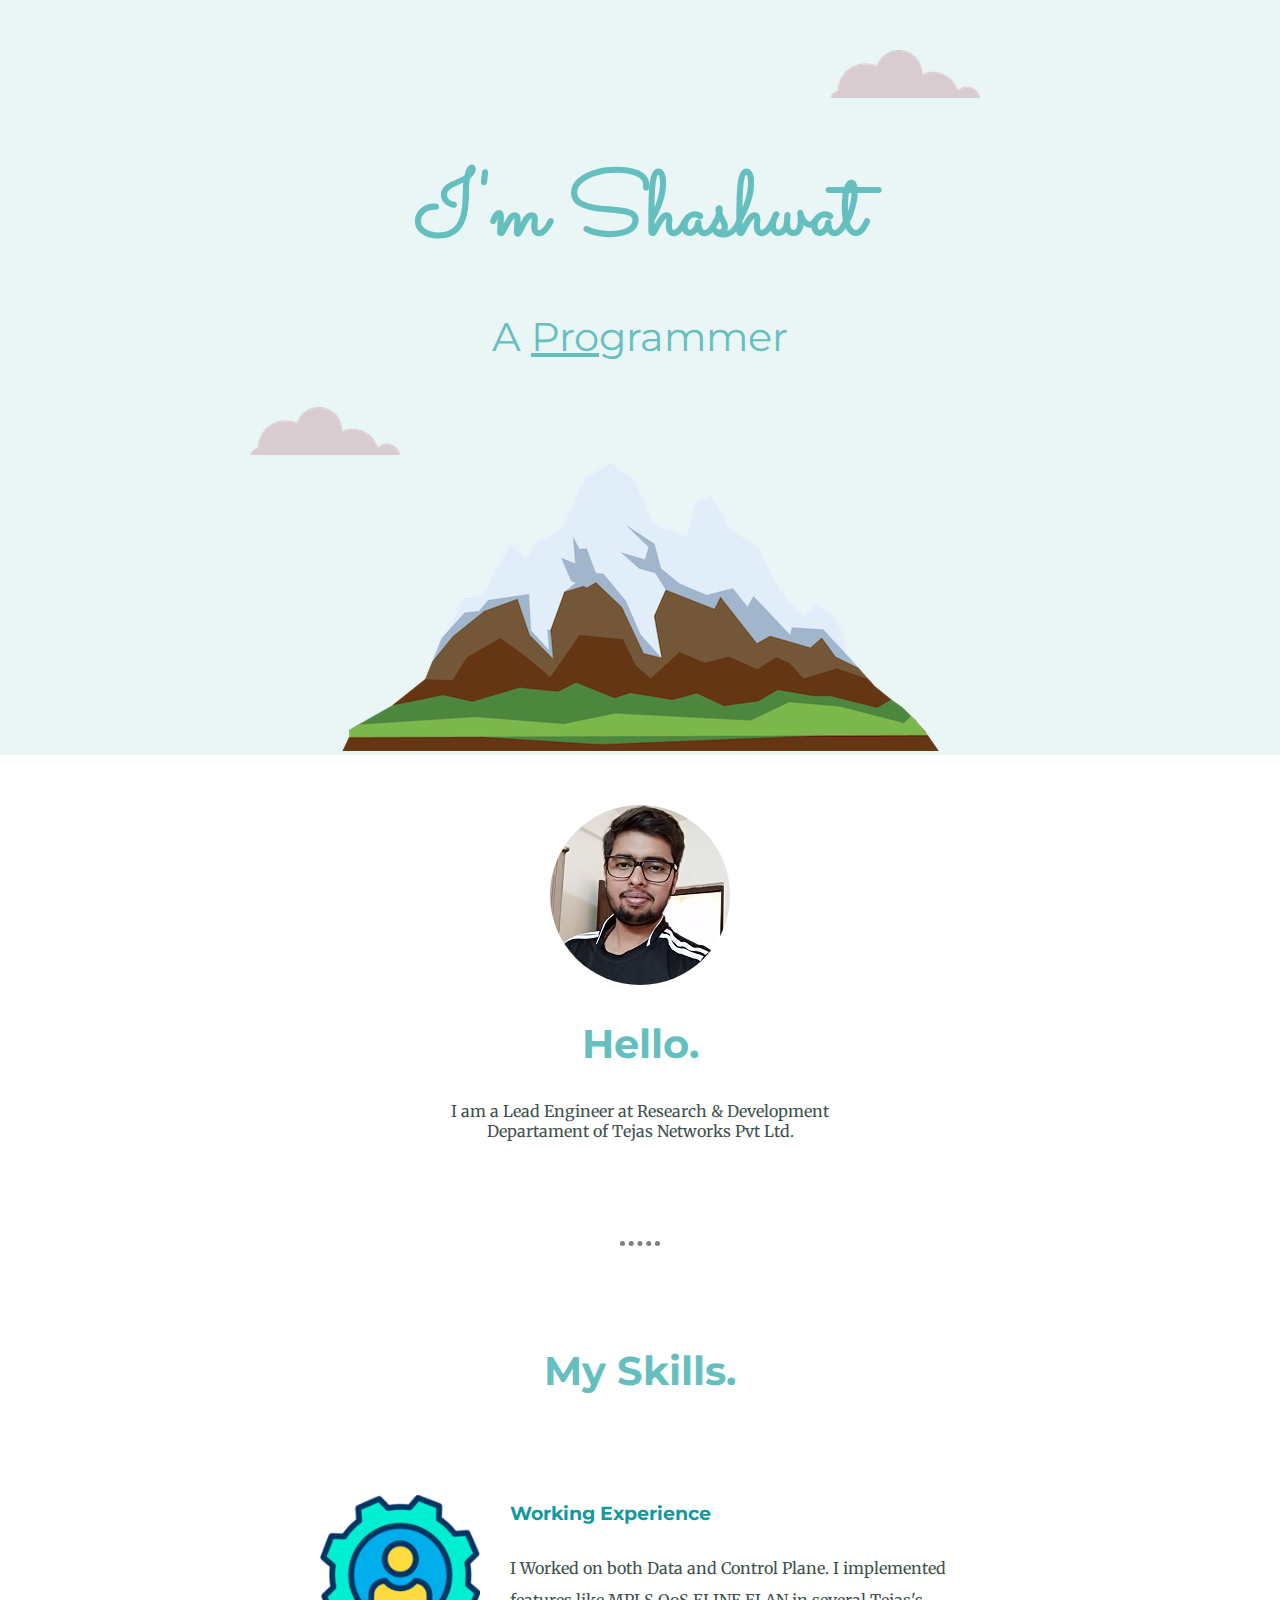
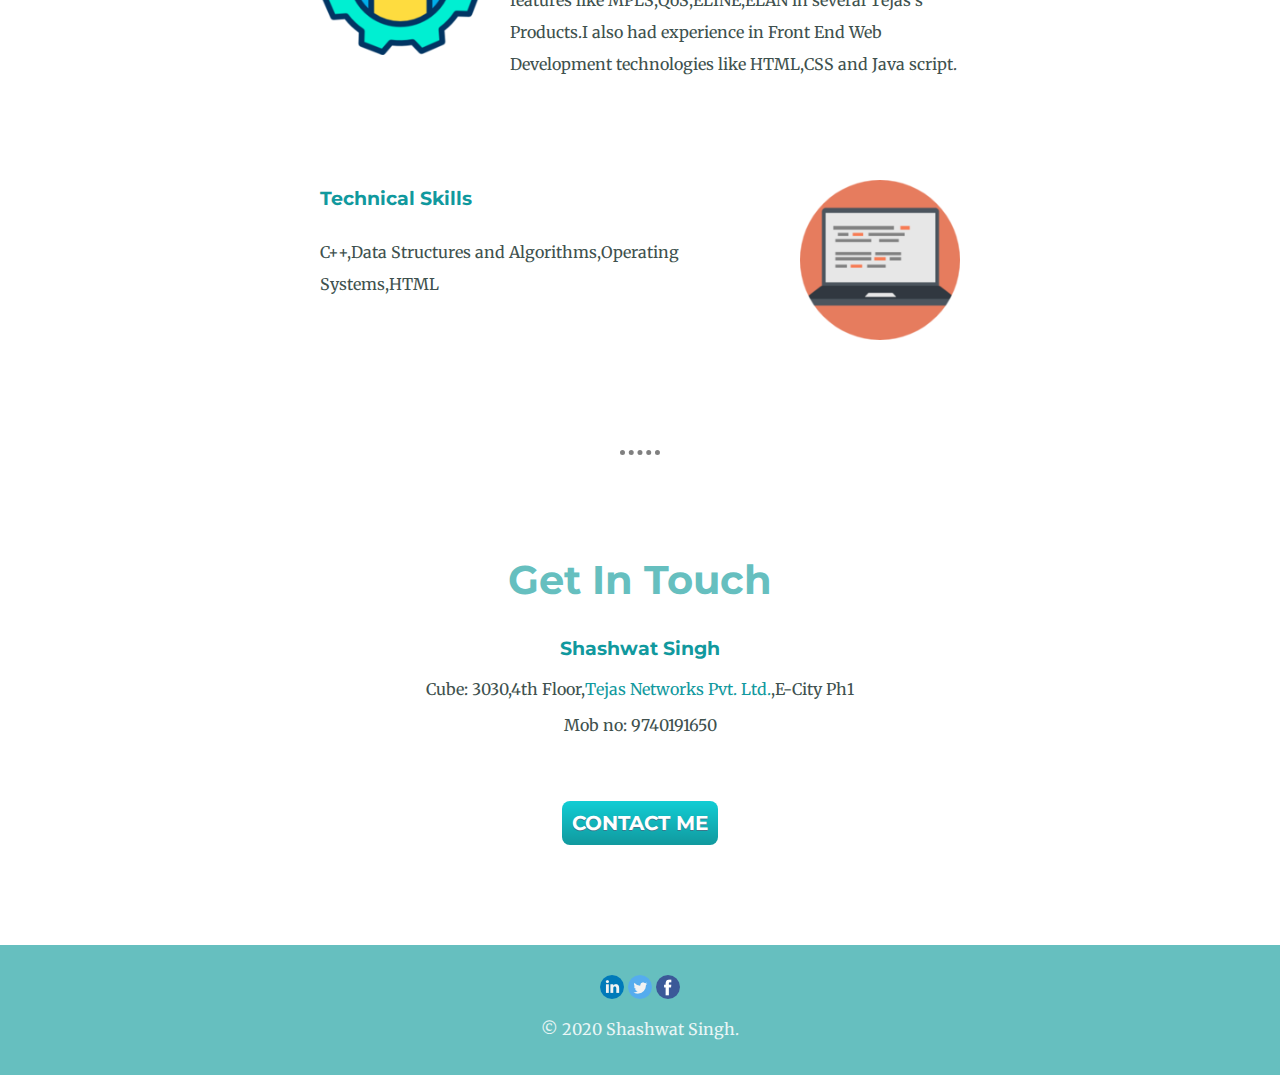
<file: index.html>
<!DOCTYPE html>
<html lang="en" dir="ltr">
  <head>
    <meta charset="utf-8">
    <title>Shashwat Singh</title>
    <link rel="stylesheet" href="css/styles.css">
    <link rel="icon" href="favicon.ico">
    <link href="https://fonts.googleapis.com/css2?family=Merriweather&family=Montserrat&family=Sacramento&display=swap" rel="stylesheet">
  </head>
  <body>
    <div class="top-container">
      <img class="top-cloud" src="images/cloud.png" alt="cloud-image">
      <h1>I'm Shashwat</h1>
      <h2 class="mini-desc">A <span>Pro</span>grammer</h2>
      <img class ="bottom-cloud" src="images/cloud.png" alt="cloud-image">
      <img class="mountain" src="images/mountain.png" alt="mountain-image">
    </div>
    <div class="middle-container">
      <div class="profile">
        <img src="images/my_image.png" alt="shashwat's image">
        <h2>Hello.</h2>
        <p class="brief-self-desc">I am a Lead Engineer at Research & Development Departament of Tejas Networks Pvt Ltd.</p>
      </div>
      <hr>
      <div class="skills">
        <h2 class="my-skills">My Skills.</h2>
        <div class="skill-row">
          <img class="we-img" src="images/resize-worker.png" alt="workin_exp image">
          <!-- <div class="ch"> -->
          <h3>Working Experience</h3>
          <p class="we-desc">I Worked on both Data and Control Plane.
            I implemented features like MPLS,QoS,ELINE,ELAN in several Tejas's Products.I also had experience in Front End Web Development
            technologies like HTML,CSS and Java script.</p>
          <!-- </div> -->
        </div>
        <div class="skill-row">
          <img class="ts-img" src="images/resize-circle-cropped.png" alt="tech_skill image">
          <h3>Technical Skills</h3>
          <p class="ts-desc">C++,Data Structures and Algorithms,Operating Systems,HTML</p>
        </div>
      </div>
      <hr>
      <div class="contact-me">
        <h2>Get In Touch</h2>
        <h3>Shashwat Singh</h3>
        <p>Cube: 3030,4th Floor,<a href="https://www.tejasnetworks.com/" target="_blank">Tejas Networks Pvt. Ltd.</a>,E-City Ph1</p>
        <p>Mob no: 9740191650</p>
        <a href="mailto:shass104@gmail.com" class="myButton">CONTACT ME</a>
        <!-- <a class="btn" href="mailto:shass104@gmail.com">CONTACT ME</a> -->
      </div>
    </div>


    <div class="bottom-container">
      <a class="footer-link" target="_blank" href="https://in.linkedin.com/in/shashwat-singh-08623b23"><img src="images/linkedin.png" alt="linkedin"></a>
      <a class="footer-link" target="_blank" href="https://twitter.com/shass104"><img src="images/twitter.png" alt="twitter"></a>
      <a class="footer-link" target="_blank" href="https://www.facebook.com/shashwat.singh.1447"><img src="images/facebook.png" alt="facebook"></a>
      <p class="copyright">© 2020 Shashwat Singh.</p>
    </div>
  </body>
</html>
</file>
<file: css/styles.css>
/*div{
  background-color: #eaf6f6;
}*/

span
{
  text-decoration: underline;
}

body
{
  /*background-color: #e4f9f5;*/
  color: #40514E;
  text-align: center;
  font-family: 'Merriweather', serif;
  margin: 0;
}

h1
{
  color: #66BFBF;
  font-family: 'Sacramento', cursive;
  font-size: 5.625rem;
  margin: 50px auto 0 auto;    /*top right bottom left*/
}

h2
{
  color: #66BFBF;
  font-family: 'Montserrat', sans-serif;
  font-size: 2.5rem;
  margin-top: 30px;
}

h3
{
  color: #11999E;
  font-family: 'Montserrat', sans-serif;
}

a{
  color: #11999E;
  text-decoration: none;
}

a:hover
{
  color: #11cdd4;
}

hr
{
  border: none;
  border-bottom: 5px dotted;
  width: 40px;
  margin: 100px auto 100px auto;
  border-color: grey;
}

/*.ch
{
  float: right;
}*/

.brief-self-desc
{
  width: 30%;
  margin: auto;
}

.skills
{
  margin-bottom: 150px;
}

.my-skills
{
  margin-bottom: 100px;
}

.mini-desc
{
  /*color: #00909E;*/
  font-weight: normal;
}

.skill-row
{
  margin: 50px auto 100px auto;
  line-height: 2;
  width: 50%;
  text-align: left;
}

.we-img
{
  float: left;
  margin-right: 30px;
  width: 25%;
}

.ts-img
{
  float: right;
  margin-left: 30px;
  width: 25%;
}

.copyright
{
  color: #EAF6F6;
}

.top-container
{
  /*background-color: #e0ebe8;*/
  background-color: #EAF6F6;
  position: relative;
  padding-top: 100px;
}

.top-cloud
{
  position:absolute;
  top:50px;
  right: 300px;
}

.bottom-cloud
{
  position: absolute;
  left: 250px;
  bottom: 300px;
}

.middle-container
{
  margin-top: 50px;
}

.bottom-container
{
  background-color: #66BFBF;
  height: 100px;
  margin: 0;
  padding-top: 30px;
}

.myButton {
	/*box-shadow: 0 10px 14px -7px #11cdd4;*/
	background:linear-gradient(to bottom, #11cdd4 , #11999e );
	background-color:#11cdd4;
	border-radius:8px;
	display:inline-block;
	cursor:pointer;
	color:#ffffff;
	font-family: 'Montserrat', sans-serif;
	font-size:20px;
	font-weight:bold;
  margin: 50px auto 100px auto;
	padding:10px 10px;
	text-decoration:none;
	text-shadow:0 1px 0 #3d768a;
}
.myButton:hover {
	background:linear-gradient(to bottom, #30e3cb 5%, #2bc4ad 100%);
	background-color:#30e3cb;
  color: #ffffff;
}
.myButton:active {
	position:relative;
	top:1px;
}
</file>
